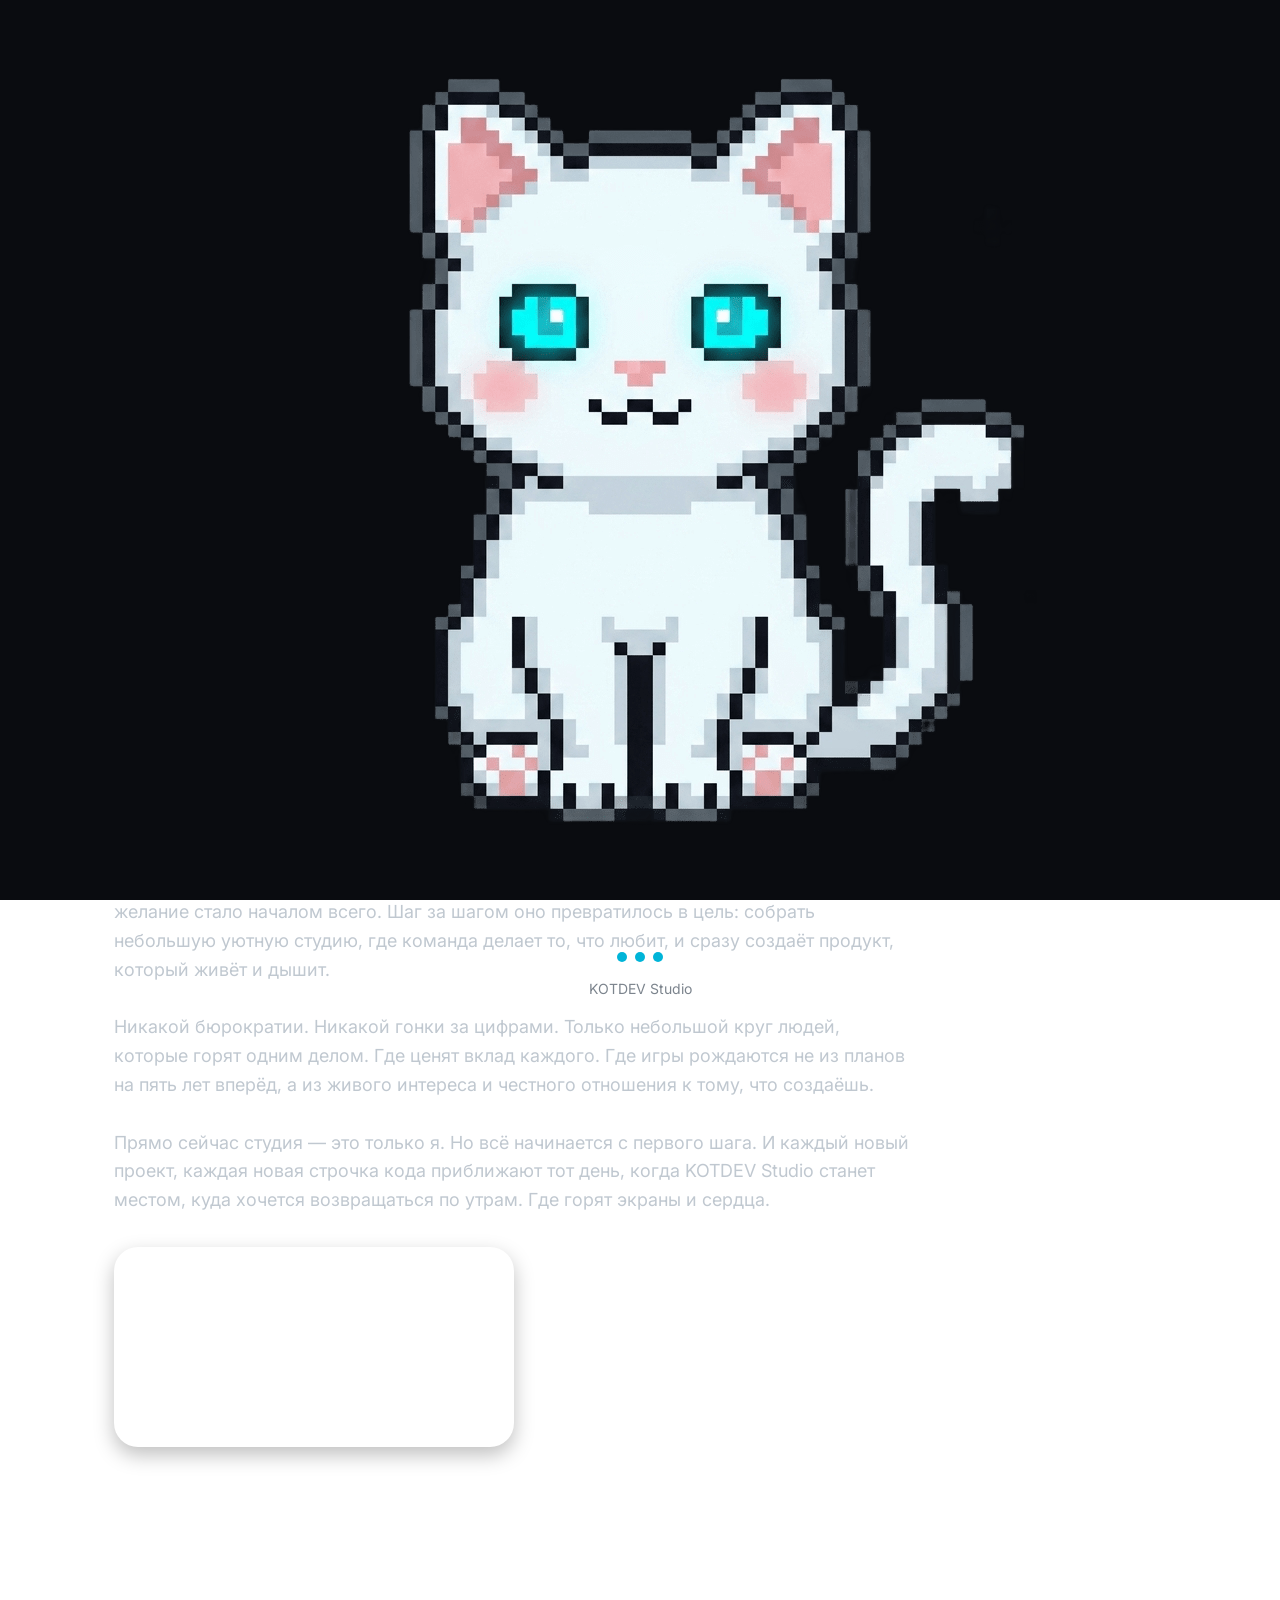
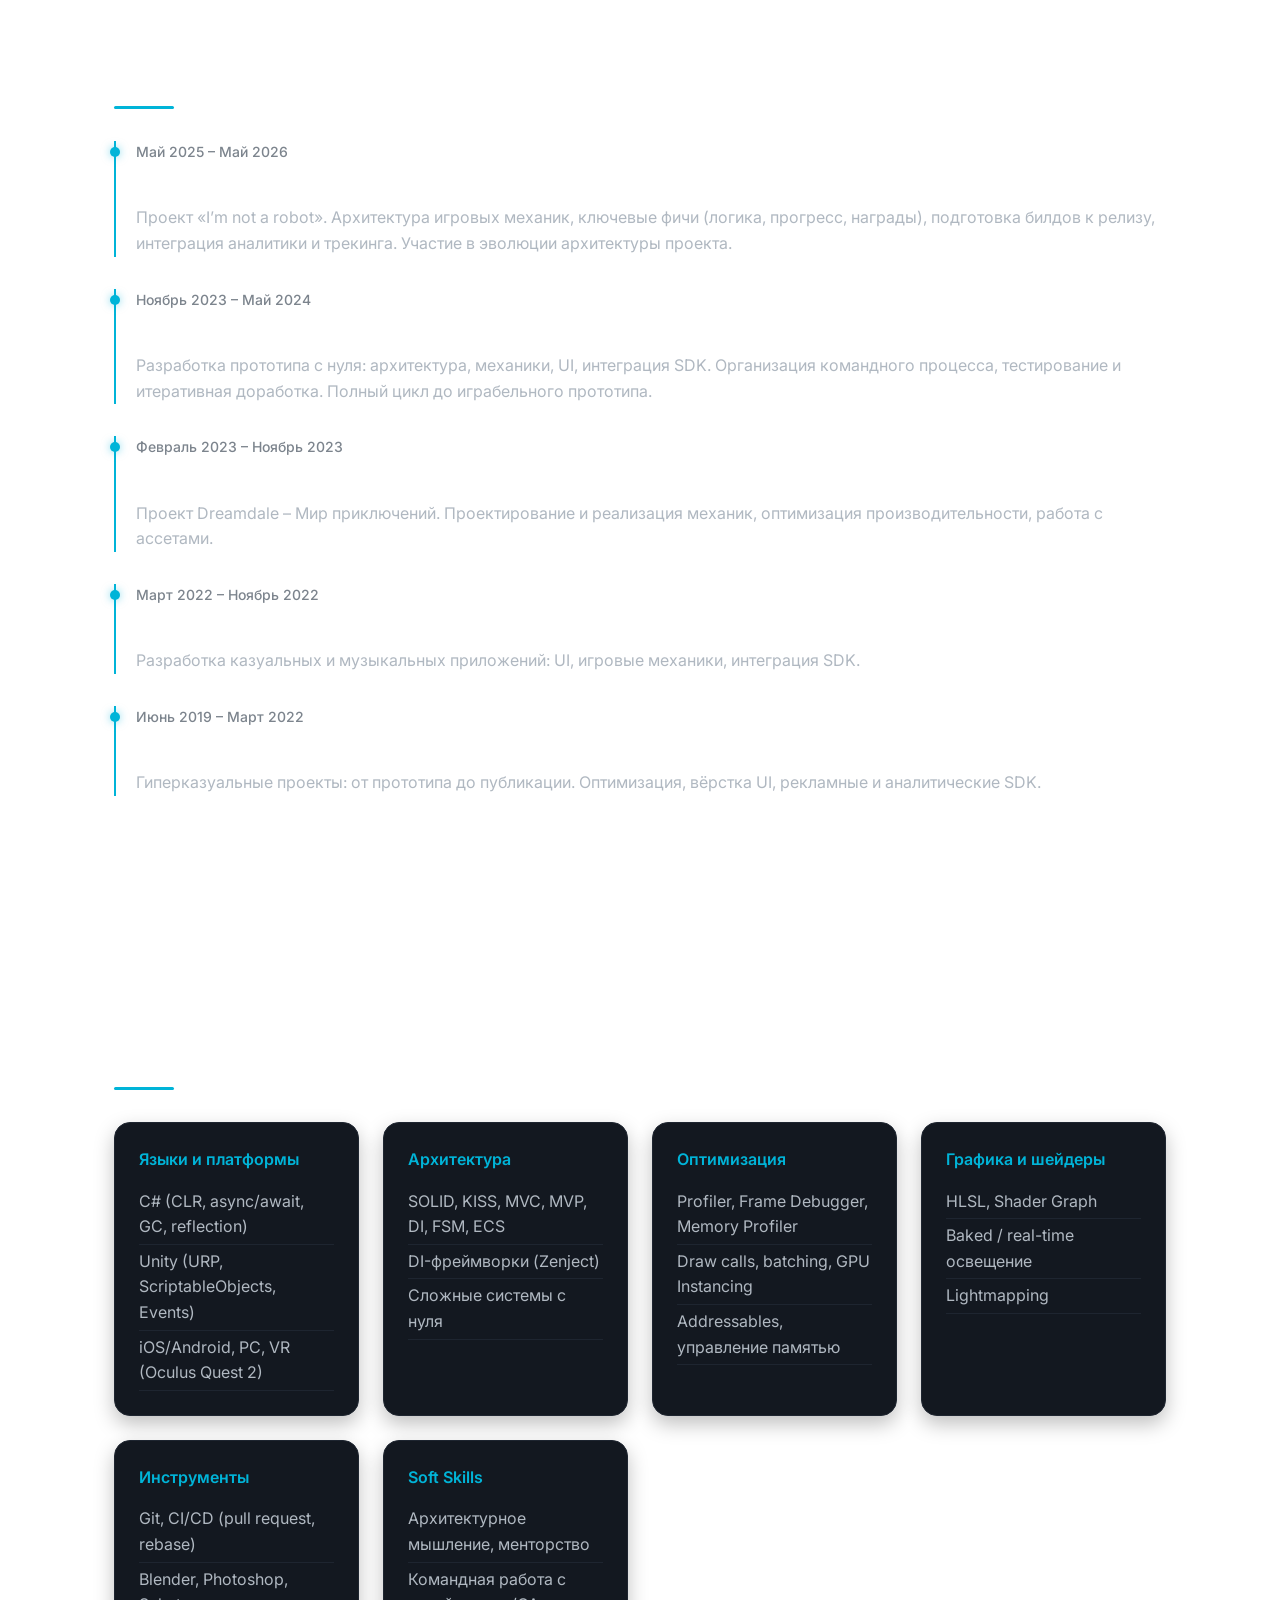
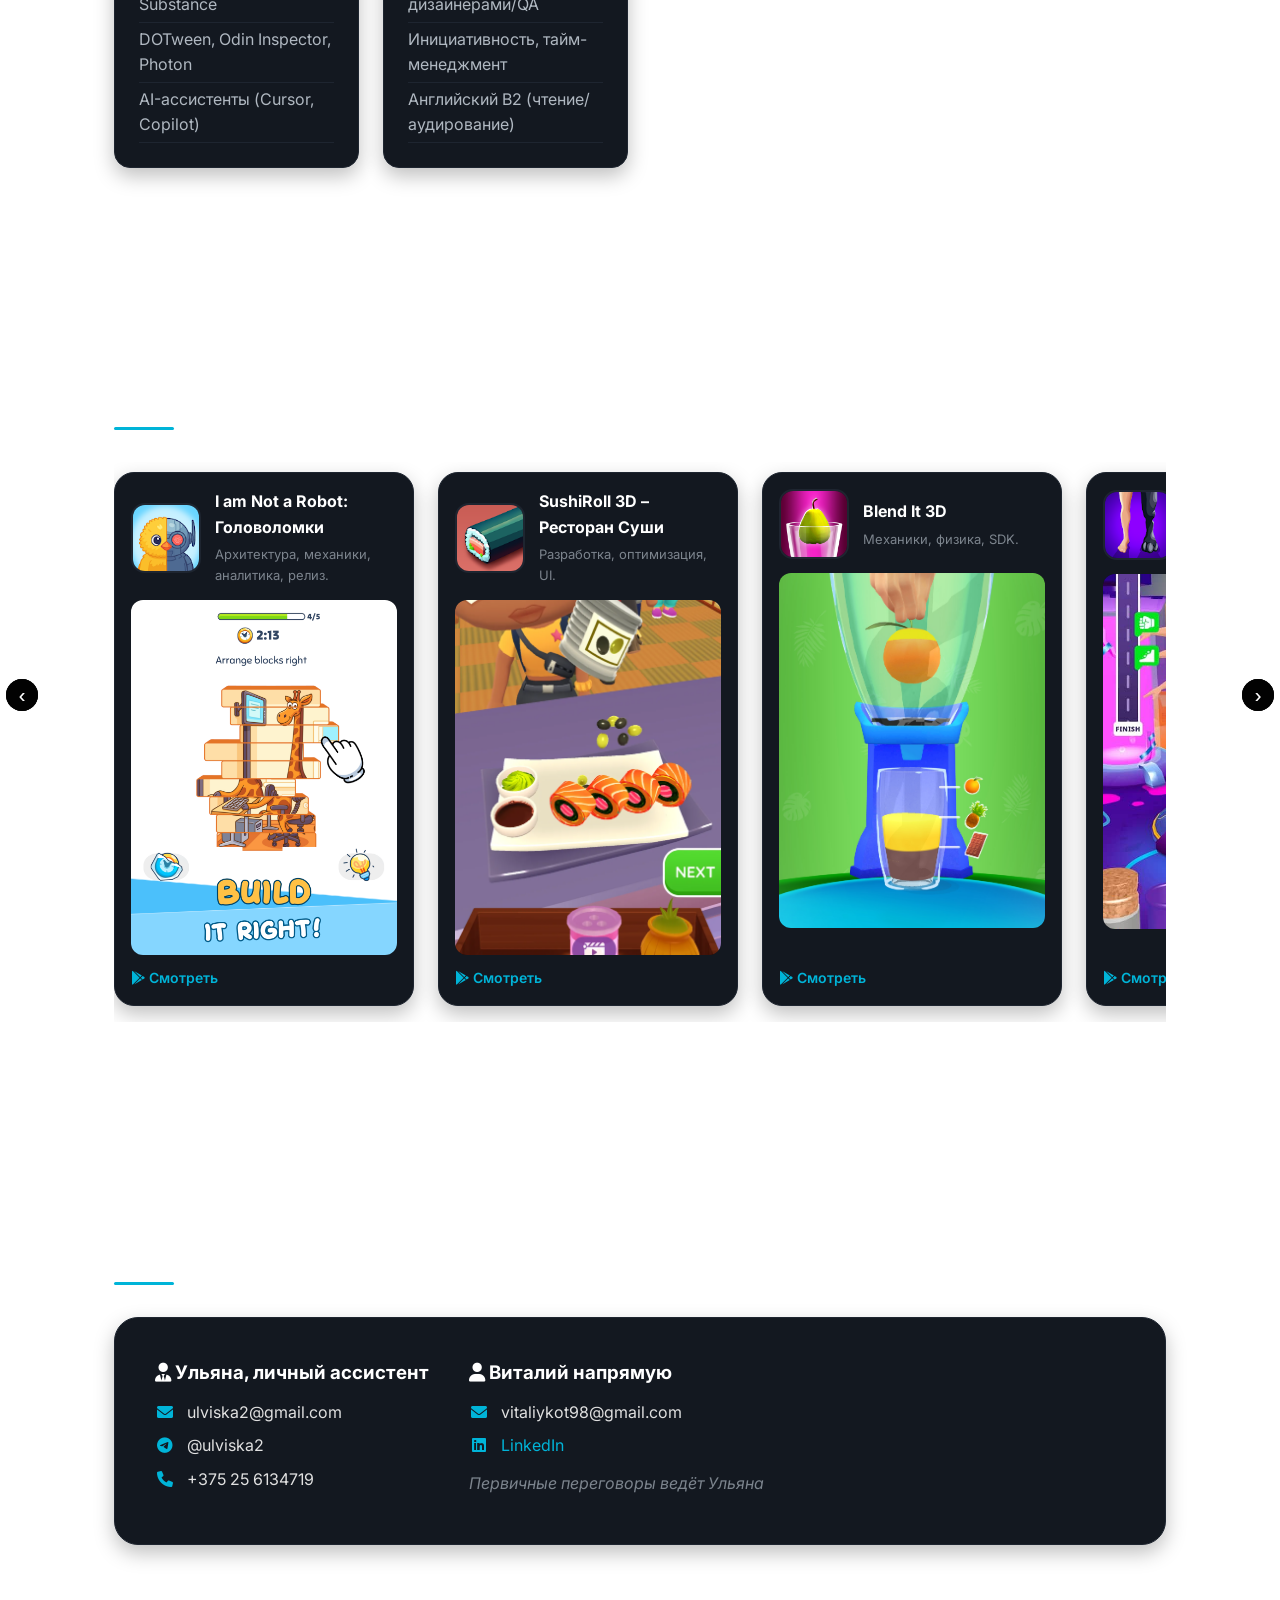
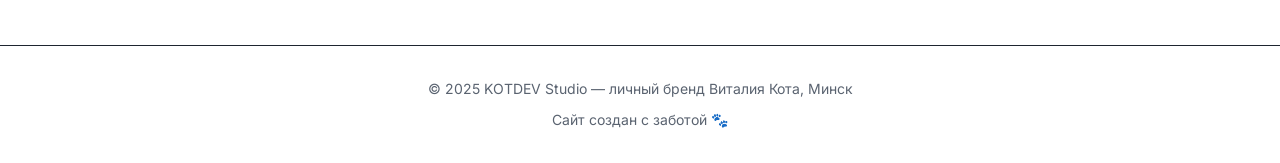
<file: index.html>
<!DOCTYPE html>
<html lang="ru">
<head>
    <meta charset="UTF-8">
    <meta name="viewport" content="width=device-width, initial-scale=1.0">
    <title data-i18n="title">KOTDEV Studio — личный бренд Виталия Кота</title>
    <link rel="icon" type="image/png" href="images/logo.png">
    <link rel="preconnect" href="https://fonts.googleapis.com">
    <link rel="preconnect" href="https://fonts.gstatic.com" crossorigin>
    <link href="https://fonts.googleapis.com/css2?family=Inter:wght@400;500;600;700&display=swap" rel="stylesheet">
    <link rel="stylesheet" href="https://cdnjs.cloudflare.com/ajax/libs/font-awesome/6.0.0-beta3/css/all.min.css">
    <link rel="stylesheet" href="css/style.css">
    <script>
        window.addEventListener('offline', () => { window.location.href = 'offline.html'; });
        window.addEventListener('online', () => { window.location.href = 'index.html'; });
    </script>
</head>
<body>
    <div class="preloader" id="preloader">
    <div class="preloader-content">
        <div class="preloader-photo">
            <img src="images/preloader.jpg" alt="KOTDEV Studio">
        </div>
        <div class="preloader-dots">
            <span></span>
            <span></span>
            <span></span>
        </div>
        <p>KOTDEV Studio</p>
    </div>
</div>

    <div class="overlay" id="overlay"></div>

    <div class="container">
       <header class="header">

    <div class="lang-switch">
        <a href="#" class="active" data-lang="ru">RU</a>
        <span>/</span>
        <a href="#" data-lang="en">EN</a>
    </div>

    <div class="logo-area">
        <img src="images/logo.png" alt="KOTDEV Studio" class="logo-img">
    </div>

   <button class="burger" id="burger">
    <span></span>
    <span></span>
    <span></span>
</button>

    <nav class="nav" id="nav">
        <a href="#home" data-i18n="nav.home">Главная</a>
        <a href="#about" data-i18n="nav.about">KOTDEV Studio</a>
        <a href="#skills" data-i18n="nav.skills">Навыки</a>
        <a href="#portfolio" data-i18n="nav.portfolio">Портфолио</a>
        <a href="#contact" data-i18n="nav.contact">Контакты</a>
    </nav>

</header>
        <section class="hero" id="home">
            <div class="hero-photo">
                <img src="images/vitalik.jpg" alt="Виталий Кот">
            </div>
            <div class="hero-text">
                <h1><span data-i18n="hero.name">Виталий</span> <span>Кот</span></h1>
                <p class="subtitle" data-i18n="hero.role">Senior Unity Developer</p>
                <p class="location" data-i18n="hero.location">Минск, Беларусь • 22.10.1998</p>
                <p style="max-width: 500px; color:#b0b8c1; margin-bottom: 16px;" data-i18n="hero.desc">
                    Создаю игры полного цикла: от архитектуры и шейдеров до релиза. Быстро учусь, глубоко погружаюсь и не отпускаю, пока всё не зазвучит.
                </p>
                <a href="#contact" class="btn" data-i18n="hero.contact">Связаться</a>
            </div>
        </section>
    </div>

    <!-- О студии -->
    <div class="section" id="about">
        <div class="container">
            <h2 data-i18n="about.title">KOTDEV Studio</h2>
            <div style="max-width: 800px; margin-bottom: 32px;">
                <p style="font-size: 18px; color: #c0c8d0;" data-i18n="about.text">
                    <strong>KOTDEV Studio</strong> — это не офис и не печать в договоре. Это просто мой личный бренд, за которым стою я и моя мечта.<br><br>
                    Когда-то я просто захотел сделать свою игру. Не чужую, не по шаблону — свою. Это желание стало началом всего. Шаг за шагом оно превратилось в цель: собрать небольшую уютную студию, где команда делает то, что любит, и сразу создаёт продукт, который живёт и дышит.<br><br>
                    Никакой бюрократии. Никакой гонки за цифрами. Только небольшой круг людей, которые горят одним делом. Где ценят вклад каждого. Где игры рождаются не из планов на пять лет вперёд, а из живого интереса и честного отношения к тому, что создаёшь.<br><br>
                    Прямо сейчас студия — это только я. Но всё начинается с первого шага. И каждый новый проект, каждая новая строчка кода приближают тот день, когда KOTDEV Studio станет местом, куда хочется возвращаться по утрам. Где горят экраны и сердца.
                </p>
            </div>
            <div class="about-video">
                <video autoplay loop muted playsinline>
                    <source src="videos/workspace.mp4" type="video/mp4">
                </video>
            </div>
        </div>
    </div>

    <div class="section" id="experience">
        <div class="container">
            <h2 data-i18n="experience.title">Опыт работы</h2>
            <div class="timeline">
                <div class="item">
                    <div class="period">Май 2025 – Май 2026</div>
                    <h3 data-i18n="experience.job1.title">PLAYSTROM — Senior Unity Developer</h3>
                    <p data-i18n="experience.job1.desc">Проект «I’m not a robot». Архитектура игровых механик, ключевые фичи (логика, прогресс, награды), подготовка билдов к релизу, интеграция аналитики и трекинга. Участие в эволюции архитектуры проекта.</p>
                </div>
                <div class="item">
                    <div class="period">Ноябрь 2023 – Май 2024</div>
                    <h3 data-i18n="experience.job3.title">Личный проект (команда друзей) — Unity Developer</h3>
                    <p data-i18n="experience.job3.desc">Разработка прототипа с нуля: архитектура, механики, UI, интеграция SDK. Организация командного процесса, тестирование и итеративная доработка. Полный цикл до играбельного прототипа.</p>
                </div>
                <div class="item">
                    <div class="period">Февраль 2023 – Ноябрь 2023</div>
                    <h3 data-i18n="experience.job4.title">Hypernova — Unity Developer</h3>
                    <p data-i18n="experience.job4.desc">Проект Dreamdale – Мир приключений. Проектирование и реализация механик, оптимизация производительности, работа с ассетами.</p>
                </div>
                <div class="item">
                    <div class="period">Март 2022 – Ноябрь 2022</div>
                    <h3 data-i18n="experience.job5.title">BeatHead — Unity Developer</h3>
                    <p data-i18n="experience.job5.desc">Разработка казуальных и музыкальных приложений: UI, игровые механики, интеграция SDK.</p>
                </div>
                <div class="item">
                    <div class="period">Июнь 2019 – Март 2022</div>
                    <h3 data-i18n="experience.job6.title">AppsHub — Unity Developer</h3>
                    <p data-i18n="experience.job6.desc">Гиперказуальные проекты: от прототипа до публикации. Оптимизация, вёрстка UI, рекламные и аналитические SDK.</p>
                </div>
            </div>
        </div>
    </div>

    <!-- Навыки -->
    <div class="section" id="skills">
        <div class="container">
            <h2 data-i18n="skills.title">Навыки</h2>
            <div class="skills-grid">
                <div class="skill-category">
                    <h4 data-i18n="skills.cat1.title">Языки и платформы</h4>
                    <ul>
                        <li data-i18n="skills.cat1.items.0">C# (CLR, async/await, GC, reflection)</li>
                        <li data-i18n="skills.cat1.items.1">Unity (URP, ScriptableObjects, Events)</li>
                        <li data-i18n="skills.cat1.items.2">iOS/Android, PC, VR (Oculus Quest 2)</li>
                    </ul>
                </div>
                <div class="skill-category">
                    <h4 data-i18n="skills.cat2.title">Архитектура</h4>
                    <ul>
                        <li data-i18n="skills.cat2.items.0">SOLID, KISS, MVC, MVP, DI, FSM, ECS</li>
                        <li data-i18n="skills.cat2.items.1">DI-фреймворки (Zenject)</li>
                        <li data-i18n="skills.cat2.items.2">Сложные системы с нуля</li>
                    </ul>
                </div>
                <div class="skill-category">
                    <h4 data-i18n="skills.cat3.title">Оптимизация</h4>
                    <ul>
                        <li data-i18n="skills.cat3.items.0">Profiler, Frame Debugger, Memory Profiler</li>
                        <li data-i18n="skills.cat3.items.1">Draw calls, batching, GPU Instancing</li>
                        <li data-i18n="skills.cat3.items.2">Addressables, управление памятью</li>
                    </ul>
                </div>
                <div class="skill-category">
                    <h4 data-i18n="skills.cat4.title">Графика и шейдеры</h4>
                    <ul>
                        <li data-i18n="skills.cat4.items.0">HLSL, Shader Graph</li>
                        <li data-i18n="skills.cat4.items.1">Baked / real-time освещение</li>
                        <li data-i18n="skills.cat4.items.2">Lightmapping</li>
                    </ul>
                </div>
                <div class="skill-category">
                    <h4 data-i18n="skills.cat5.title">Инструменты</h4>
                    <ul>
                        <li data-i18n="skills.cat5.items.0">Git, CI/CD (pull request, rebase)</li>
                        <li data-i18n="skills.cat5.items.1">Blender, Photoshop, Substance</li>
                        <li data-i18n="skills.cat5.items.2">DOTween, Odin Inspector, Photon</li>
                        <li data-i18n="skills.cat5.items.3">AI-ассистенты (Cursor, Copilot)</li>
                    </ul>
                </div>
                <div class="skill-category">
                    <h4 data-i18n="skills.cat6.title">Soft Skills</h4>
                    <ul>
                        <li data-i18n="skills.cat6.items.0">Архитектурное мышление, менторство</li>
                        <li data-i18n="skills.cat6.items.1">Командная работа с дизайнерами/QA</li>
                        <li data-i18n="skills.cat6.items.2">Инициативность, тайм-менеджмент</li>
                        <li data-i18n="skills.cat6.items.3">Английский B2 (чтение/аудирование)</li>
                    </ul>
                </div>
            </div>
        </div>
    </div>

    <!-- Портфолио -->
    <div class="section" id="portfolio">
        <div class="container">
            <h2 data-i18n="portfolio.title">Портфолио</h2>
            <div class="portfolio-sel">

    <!-- Игра 1 -->
    <div class="game-card">
        <div class="game-header">
            <div class="game-icon">
                <img src="images/game1-icon.png" alt="I am Not a Robot">
            </div>
            <div class="game-info">
                <h3>I am Not a Robot: Головоломки</h3>
                <p class="game-desc">Архитектура, механики, аналитика, релиз.</p>
            </div>
        </div>
        <div class="game-slider">
            <button class="slider-btn prev">‹</button>
            <div class="slider-track">
                <img src="images/fwffrvvbtvr4r.webp" alt="Скриншот 2">
<img src="images/jrjferk.webp" alt="Скриншот 2">
<img src="images/frfejfnkl.webp" alt="Скриншот 2">
            </div>
            <button class="slider-btn next">›</button>
        </div>
        <a href="#" class="game-link game-store-link"
           data-android="https://play.google.com/store/apps/details?id=com.playstrom.robot.brain&pcampaignid=web_share"
           data-ios="https://apps.apple.com/us/app/i-am-not-a-robot-%D0%B3%D0%BE%D0%BB%D0%BE%D0%B2%D0%BE%D0%BB%D0%BE%D0%BC%D0%BA%D0%B8/id6751884210?l=ru">
            <i class="fab fa-google-play"></i> <span class="store-text">Смотреть</span>
        </a>
    </div>

    <!-- Игра 2 -->
    <div class="game-card">
        <div class="game-header">
            <div class="game-icon">
                <img src="images/game2-icon.png" alt="SushiRoll 3D">
            </div>
            <div class="game-info">
                <h3>SushiRoll 3D – Ресторан Суши</h3>
                <p class="game-desc">Разработка, оптимизация, UI.</p>
            </div>
        </div>
        <div class="game-slider">
            <button class="slider-btn prev">‹</button>
            <div class="slider-track">
                <img src="images/iffsd.webp" alt="Скриншот 2">
<img src="images/fefedwed.webp" alt="Скриншот 2">
<img src="images/fedefrer.webp" alt="Скриншот 2">

            </div>
            <button class="slider-btn next">›</button>
        </div>
        <a href="#" class="game-link game-store-link"
           data-android="https://play.google.com/store/apps/details?id=com.sushirolls.app&pcampaignid=web_share"
           data-ios="https://apps.apple.com/us/app/sushi-roll-3d-%D1%80%D0%B5%D1%81%D1%82%D0%BE%D1%80%D0%B0%D0%BD-%D1%81%D1%83%D1%88%D0%B8/id1538288955?l=ru">
            <i class="fab fa-google-play"></i> <span class="store-text">Смотреть</span>
        </a>
    </div>

    <!-- Игра 3 -->
    <div class="game-card">
        <div class="game-header">
            <div class="game-icon">
                <img src="images/game3-icon.png" alt="Blend It 3D">
            </div>
            <div class="game-info">
                <h3>Blend It 3D</h3>
                <p class="game-desc">Механики, физика, SDK.</p>
            </div>
        </div>
        <div class="game-slider">
            <button class="slider-btn prev">‹</button>
            <div class="slider-track">
                <img src="images/blend-it-3d3.jpg" alt="Скриншот 2">
<img src="images/blend-it-3d4.jpg" alt="Скриншот 3">
<img src="images/blend-it-3d5.jpg" alt="Скриншот 4">
            </div>
            <button class="slider-btn next">›</button>
        </div>
        <a href="#" class="game-link game-store-link"
           data-android="https://play.google.com/store/apps/details?id=com.blendergame.smash&pcampaignid=web_share"
           data-ios="https://apps.apple.com/us/app/blend-it-3d/id1498438583?l=ru">
            <i class="fab fa-google-play"></i> <span class="store-text">Смотреть</span>
        </a>
    </div>

    <!-- Игра 4 -->
    <div class="game-card">
        <div class="game-header">
            <div class="game-icon">
                <img src="images/game4-icon.png" alt="Merge Animals 3D">
            </div>
            <div class="game-info">
                <h3>Merge Animals 3D</h3>
                <p class="game-desc">Система слияния, 3D-модели, оптимизация.</p>
            </div>
        </div>
        <div class="game-slider">
            <button class="slider-btn prev">‹</button>
            <div class="slider-track">
                <img src="images/img1.jpg" alt="Скриншот 2">
<img src="images/fffrre.png" alt="Скриншот 2">
<img src="images/rerw2eded.webp" alt="Скриншот 2">
            </div>
            <button class="slider-btn next">›</button>
        </div>
        <a href="#" class="game-link game-store-link"
           data-android="https://play.google.com/store/apps/details?id=com.merge.animals&pcampaignid=web_share"
           data-ios="https://apps.apple.com/us/app/merge-animals-3d-mutant-race/id1591653599?l=ru">
            <i class="fab fa-google-play"></i> <span class="store-text">Смотреть</span>
        </a>
    </div>

    <!-- Игра 5 -->
    <div class="game-card">
        <div class="game-header">
            <div class="game-icon">
                <img src="images/game5-icon.png" alt="Dreamdale">
            </div>
            <div class="game-info">
                <h3>Dreamdale – Мир приключений</h3>
                <p class="game-desc">RPG-механики, оптимизация, ассеты.</p>
            </div>
        </div>
        <div class="game-slider">
            <button class="slider-btn prev">‹</button>
            <div class="slider-track">
                <img src="images/392x696bfdfs.png" alt="Скриншот 2">
<img src="images/dreamdale-android-31.webp" alt="Скриншот 2">
<img src="images/dreamdale-android-27.webp" alt="Скриншот 2">

            </div>
            <button class="slider-btn next">›</button>
        </div>
        <a href="#" class="game-link game-store-link"
           data-android="https://play.google.com/store/apps/details?id=com.dream.dale&pcampaignid=web_share"
           data-ios="https://apps.apple.com/us/app/dreamdale/id1517564300?l=ru">
            <i class="fab fa-google-play"></i> <span class="store-text">Смотреть</span>
        </a>
    </div>

    <!-- Архив: DJ Mix Machine -->
    <div class="game-card game-card-inactive">
        <div class="game-header">
            <div class="game-icon">
                <img src="images/game6-icon.png" alt="DJ Mix Machine">
            </div>
            <div class="game-info">
                <h3>DJ Mix Machine – Music Maker</h3>
                <p class="game-desc">Музыкальное приложение, звуковые библиотеки, SDK.</p>
            </div>
        </div>
        <div class="game-slider-placeholder">
            <i class="fas fa-archive"></i>
            <span>Архивный проект</span>
        </div>
    </div>

    <!-- Архив: Личный проект -->
    <div class="game-card game-card-inactive">
        <div class="game-header">
            <div class="game-icon">
                <img src="images/game-archive-icon.png" alt="Личный проект">
            </div>
            <div class="game-info">
                <h3>Личный проект (команда друзей)</h3>
                <p class="game-desc">Прототип с нуля: архитектура, механики, UI, SDK.</p>
            </div>
        </div>
        <div class="game-slider-placeholder">
            <i class="fas fa-code"></i>
            <span>В разработке</span>
        </div>
    </div>

    <!-- Архив: VR -->
    <div class="game-card game-card-inactive">
        <div class="game-header">
            <div class="game-icon">
                <img src="images/game-archive-icon.png" alt="VR прототип">
            </div>
            <div class="game-info">
                <h3>VR-прототип (Oculus Quest 2)</h3>
                <p class="game-desc">Unity XR, взаимодействие, оптимизация.</p>
            </div>
        </div>
        <div class="game-slider-placeholder">
            <i class="fas fa-vr-cardboard"></i>
            <span>Личный проект</span>
        </div>
    </div>

</div>
            </div>
        </div>
    </div>

    <!-- Контакты -->
    <div class="section" id="contact">
        <div class="container">
            <h2 data-i18n="contacts.title">Контакты</h2>
            <div class="contact-block">
                <div>
                    <h3><i class="fas fa-user-tie"></i> <span data-i18n="contacts.assistant">Ульяна, личный ассистент</span></h3>
                    <div class="contact-methods">
                        <p><i class="fas fa-envelope"></i> ulviska2@gmail.com</p>
                        <p><i class="fab fa-telegram-plane"></i> @ulviska2</p>
                        <p><i class="fas fa-phone"></i> +375 25 6134719</p>
                    </div>
                </div>
                <div>
                    <h3><i class="fas fa-user"></i> <span data-i18n="contacts.direct">Виталий напрямую</span></h3>
                    <div class="contact-methods">
                        <p><i class="fas fa-envelope"></i> vitaliykot98@gmail.com</p>
                        <p><i class="fab fa-linkedin"></i> <a href="https://by.linkedin.com/in/%D0%B2%D0%B8%D1%82%D0%B0%D0%BB%D0%B8%D0%B9-%D0%BA%D0%BE%D1%82-bb1a161a1" target="_blank">LinkedIn</a></p>
                        <p style="margin-top:12px; color:#7c848d; font-style:italic;" data-i18n="contacts.negotiation">Первичные переговоры ведёт Ульяна</p>
                    </div>
                </div>
            </div>
        </div>
    </div>

    <!-- Подвал -->
    <footer class="footer">
        <div class="container">
            <p data-i18n="footer.copy">© 2025 KOTDEV Studio — личный бренд Виталия Кота, Минск</p>
            <p style="margin-top: 8px;" data-i18n="footer.made">Сайт создан с заботой 🐾</p>
        </div>
    </footer>

    <!-- Кнопка наверх -->
    <button class="scroll-top" onclick="window.scrollTo({top: 0, behavior: 'smooth'})">↑</button>

    <script src="js/i18n.js"></script>
    <script src="js/script.js"></script>
</body>
</html>
</file>
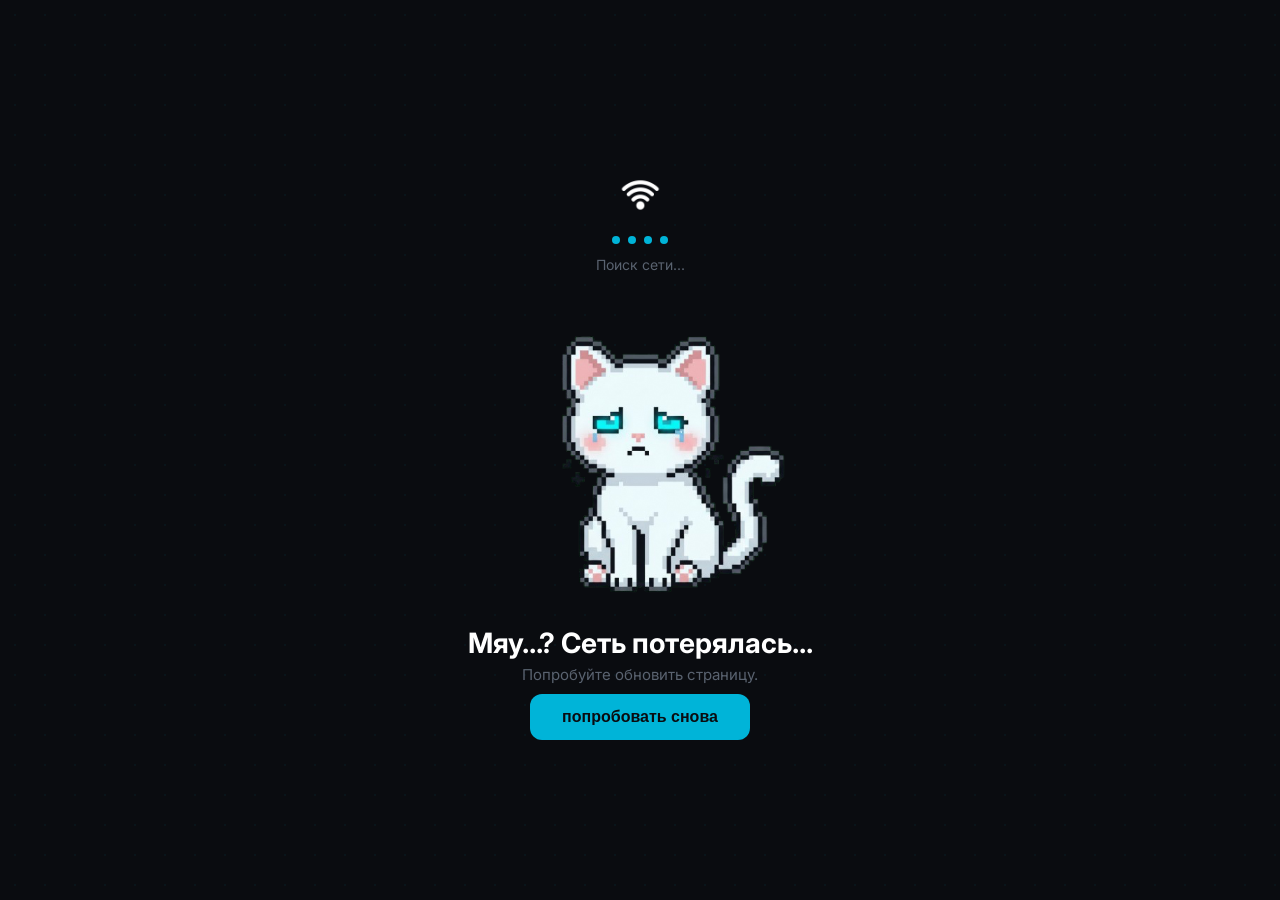
<file: offline.html>
<!DOCTYPE html>
<html lang="ru">
<head>
    <meta charset="UTF-8">
    <meta name="viewport" content="width=device-width, initial-scale=1.0">
    <title>Нет интернета — KOTDEV Studio</title>
    <link rel="preconnect" href="https://fonts.googleapis.com">
    <link rel="preconnect" href="https://fonts.gstatic.com" crossorigin>
    <link href="https://fonts.googleapis.com/css2?family=Inter:wght@400;600;700&display=swap" rel="stylesheet">
    <style>
        * {
            margin: 0;
            padding: 0;
            box-sizing: border-box;
        }
        body {
            font-family: 'Inter', sans-serif;
            background-color: #0a0c10;
            color: #e0e0e0;
            min-height: 100vh;
            display: flex;
            align-items: center;
            justify-content: center;
            overflow: hidden;
        }
        body::before {
            content: '';
            position: fixed;
            top: 0;
            left: 0;
            width: 100%;
            height: 100%;
            background-image: radial-gradient(rgba(0, 180, 216, 0.05) 1px, transparent 1px);
            background-size: 30px 30px;
            z-index: -1;
        }
        .container {
            text-align: center;
            position: relative;
            padding: 40px 20px;
        }
        .wifi-search {
            margin-bottom: 3px;
        }
        .wifi-icon-main {
    width: 70px;
    height: 70px;
    margin: 0 auto;
    animation: pulse 1.5s ease-in-out infinite;
}
.wifi-icon-main img {
    width: 100%;
    height: 100%;
    object-fit: contain;
}
        @keyframes pulse {
            0%, 100% { opacity: 0.3; transform: scale(0.95); }
            50% { opacity: 1; transform: scale(1.05); }
        }
        .dots {
            display: flex;
            justify-content: center;
            gap: 8px;
            margin-top: 6px;
        }
        .dot {
            width: 8px;
            height: 8px;
            border-radius: 50%;
            background: #00b4d8;
            animation: dotBounce 1.4s ease-in-out infinite;
        }
        .dot:nth-child(1) { animation-delay: 0s; }
        .dot:nth-child(2) { animation-delay: 0.2s; }
        .dot:nth-child(3) { animation-delay: 0.4s; }
        .dot:nth-child(4) { animation-delay: 0.6s; }
        @keyframes dotBounce {
            0%, 80%, 100% { opacity: 0.2; transform: scale(0.8); }
            40% { opacity: 1; transform: scale(1.3); }
        }
        .searching-text {
            color: #5a6370;
            font-size: 14px;
            margin-top: 12px;
            animation: fadeText 1.4s ease-in-out infinite;
        }
        @keyframes fadeText {
            0%, 100% { opacity: 0.4; }
            50% { opacity: 1; }
        }
        .cat-image {
            width: 350px;
            height: 350px;
        }
        .cat-image img {
            width: 100%;
            height: 100%;
            object-fit: cover;
        }

        .title {
            font-size: 28px;
            font-weight: 700;
            color: #fff;
            margin-bottom: 5px;
        }
        .hint {
            font-size: 15px;
            color: #5a6370;
            margin-bottom: 10px;
        }

        .btn {
            display: inline-block;
            background: #00b4d8;
            color: #0a0c10;
            padding: 14px 32px;
            border-radius: 12px;
            font-weight: 600;
            font-size: 16px;
            text-decoration: none;
            cursor: pointer;
            border: none;
            transition: background 0.2s, transform 0.2s;
        }
        .btn:hover {
            background: #0096b0;
            transform: translateY(-2px);
        }
    </style>
    <script>
    window.addEventListener('online', () => {
        window.location.href = 'index.html';
    });
</script>
</head>
<body>
    <div class="container">

        <div class="wifi-search">
            <div class="wifi-icon-main">
    <img src="images/wifi-search.png" alt="Wi-Fi">
</div>
            <div class="dots">
                <span class="dot"></span>
                <span class="dot"></span>
                <span class="dot"></span>
                <span class="dot"></span>
            </div>
            <p class="searching-text">Поиск сети...</p>
        </div>

        <div class="cat-image">
            <img src="images/offline-cat.png" alt="Котик грустит">
        </div>

        <h1 class="title">Мяу...? Сеть потерялась...</h1>
        <p class="hint">Попробуйте обновить страницу.</p>

        <button class="btn" onclick="location.reload()">попробовать снова</button>

    </div>
</body>
</html>
</file>
<file: css/style.css>
* {
    margin: 0;
    padding: 0;
    box-sizing: border-box;
}
html, body {
    max-width: 100%;
    overflow-x: hidden;
}
html {
    scroll-behavior: smooth;
}
body {
    font-family: 'Inter', sans-serif;
    color: #e0e0e0;
    line-height: 1.6;
    -webkit-font-smoothing: antialiased;
}
body::before {
    content: '';
    position: fixed;
    top: 0;
    left: 0;
    width: 100%;
    height: 100%;
    background-color: #061214;
    background-image: radial-gradient(rgba(0, 180, 216, 0.02) 1px, transparent 1px);
    background-size: 30px 30px;
    z-index: -1;
}
:root {
    --accent: #00b4d8;
    --accent-hover: #0096b0;
    --card-bg: #131820;
    --border: #1e2530;
    --shadow: 0 8px 20px rgba(0,0,0,0.25);
}
.container {
    max-width: 1100px;
    margin: 0 auto;
    padding: 0 24px;
}
.header {
    display: flex;
    align-items: center;
    justify-content: flex-start;
    position: relative;
    padding: 70px 0;
    flex-wrap: nowrap;
}

.logo-area {
    position: absolute;
    left: 50%;
    top: 50%;
    transform: translate(-50%, -50%);
    z-index: 1;
    padding: 0;
}

.logo-img {
    width: 190px !important;
    height: auto !important;
    max-width: 190px !important;
}

.lang-switch {
    position: absolute;
    left: 10px;
    top: 50%;
    transform: translateY(-50%);
    z-index: 2;
}

.burger {
    position: absolute;
    right: 10px;
    top: 50%;
    transform: translateY(-50%);
    z-index: 100;
    display: flex;
    flex-direction: column;
    gap: 5px;
    background: none;
    border: none;
    cursor: pointer;
    padding: 8px;
}
.burger span {
    display: block;
    width: 26px;
    height: 3px;
    background: #fff;
    border-radius: 2px;
}

.lang-switch a.active {
    color: var(--accent);
    font-weight: 600;
}


.overlay {
    display: none;
    position: fixed;
    top: 0;
    left: 0;
    width: 100%;
    height: 100%;
    background: rgba(0,0,0,0.6);
    z-index: 90;
}
.overlay.active {
    display: block;
}

.nav {
    position: fixed;
    top: 0;
    right: -280px;
    width: 280px;
    height: 100vh;
    flex-direction: column;
    background: #131820;
    padding: 80px 30px 30px;
    gap: 20px;
    transition: right 0.3s ease;
    z-index: 95;
    display: flex;
}
.nav.active {
    right: 0;
}
.nav a {
    font-size: 18px;
}
.hero {
    display: flex;
    flex-wrap: wrap;
    align-items: center;
    justify-content: space-between;
    gap: 40px;
    padding: 80px 0 60px;
}
.hero-text {
    flex: 1 1 500px;
}
.hero-text h1 {
    font-size: 48px;
    font-weight: 700;
    line-height: 1.1;
    margin-bottom: 16px;
    color: #fff;
}
.hero-text h1 span {
    color: var(--accent);
}
.hero-text .subtitle {
    font-size: 20px;
    font-weight: 500;
    color: #b0b8c1;
    margin-bottom: 8px;
}
.hero-text .location {
    font-size: 16px;
    color: #7c848d;
    margin-bottom: 24px;
}
.hero-photo {
    flex: 0 0 240px;
    width: 240px;
    height: 240px;
    border-radius: 24px;
    overflow: hidden;
    box-shadow: var(--shadow);
    margin-top: -20px;
    margin-right: 20px;
}
.hero-photo img {
    width: 100%;
    height: 100%;
    object-fit: cover;
}

/* Кнопка */
.btn {
    display: inline-block;
    background: var(--accent);
    color: #0a0c10;
    padding: 12px 28px;
    border-radius: 12px;
    font-weight: 600;
    text-decoration: none;
    transition: background 0.2s, transform 0.2s;
    margin-top: 8px;
    box-shadow: 0 4px 14px rgba(0,180,216,0.3);
}
.btn:hover {
    background: var(--accent-hover);
    transform: translateY(-2px);
}


    .section {
    padding: 100px 0;
    opacity: 0;                   
    transform: translateY(20px);
    transition: opacity 0.6s ease, transform 0.6s ease;
}
.section.visible {
    opacity: 1;
    transform: translateY(0);
}
#about {
    border-top: none;
}
.section h2 {
    font-size: 32px;
    font-weight: 600;
    margin-bottom: 32px;
    color: #fff;
    position: relative;
}
.section h2::after {
    content: '';
    display: block;
    width: 60px;
    height: 3px;
    background: var(--accent);
    margin-top: 8px;
    border-radius: 4px;
}

/* Таймлайн */
.timeline .item {
    margin-bottom: 32px;
    padding-left: 20px;
    border-left: 2px solid var(--accent);
    position: relative;
}
.timeline .item::before {
    content: '';
    position: absolute;
    left: -6px;
    top: 6px;
    width: 10px;
    height: 10px;
    background: var(--accent);
    border-radius: 50%;
    box-shadow: 0 0 8px rgba(0,180,216,0.5);
}
.item .period {
    font-size: 14px;
    color: #7c848d;
    font-weight: 500;
}
.item h3 {
    font-size: 20px;
    font-weight: 600;
    color: #fff;
    margin: 4px 0 6px;
}
.item p {
    color: #b0b8c1;
    white-space: pre-line;
}

/* Навыки */
.skills-grid {
    display: grid;
    grid-template-columns: repeat(auto-fill, minmax(240px, 1fr));
    gap: 24px;
}
.skill-category {
    background: var(--card-bg);
    border-radius: 16px;
    padding: 24px;
    border: 1px solid var(--border);
    box-shadow: var(--shadow);
    transition: transform 0.2s, border-color 0.2s;
}
.skill-category:hover {
    border-color: var(--accent);
    transform: translateY(-4px);
}
.skill-category h4 {
    color: var(--accent);
    margin-bottom: 12px;
    font-weight: 600;
}
.skill-category ul {
    list-style: none;
    padding: 0;
    color: #b0b8c1;
}
.skill-category li {
    padding: 4px 0;
    border-bottom: 1px solid #1e2530;
}

.portfolio-sel {
    display: flex;
    overflow-x: auto;
    gap: 24px;
    padding: 10px 4px 16px 4px;   
    scroll-snap-type: x mandatory;
    scrollbar-width: thin;
    scrollbar-color: var(--accent) var(--card-bg);
}
.portfolio-sel::-webkit-scrollbar {
    height: 6px;
}
.portfolio-sel::-webkit-scrollbar-thumb {
    background: var(--accent);
    border-radius: 6px;
}

.game-card {
    flex: 0 0 300px;
    scroll-snap-align: start;
    background: var(--card-bg);
    border: 1px solid var(--border);
    border-radius: 20px;
    padding: 16px;
    display: flex;
    flex-direction: column;
    box-shadow: var(--shadow);
    transition: transform 0.2s, border-color 0.3s, box-shadow 0.3s;
    aspect-ratio: 2 / 3;
}
.game-card:hover {
    border-color: var(--accent);
    transform: translateY(-4px);
    box-shadow: 0 8px 24px rgba(0, 180, 216, 0.15);
}
.game-header {
    display: flex;
    align-items: center;
    gap: 14px;
    margin-bottom: 14px;
}
.game-info {
    text-align: left;
    flex: 1;
}
.game-info h3 {
    color: #fff;
    font-size: 16px;
    margin-bottom: 4px;
}
.game-info .game-desc {
    color: #7c848d;
    font-size: 13px;
    margin: 0;
}
.game-icon {
    width: 70px;
    height: 70px;
    border-radius: 14px;
    overflow: hidden;
    flex-shrink: 0;
    border: 2px solid var(--border);
}
.game-icon img {
    width: 100%;
    height: 100%;
    object-fit: cover;
}

.game-desc {
    color: #b0b8c1;
    font-size: 14px;
    margin-bottom: 12px;
}

.game-slider {
    width: 100%;
    height: 355px;
    border-radius: 12px;
    overflow: hidden;
    margin-bottom: 12px;
    background: #0a0c10;
}
.slider-track {
    width: 100%;
    height: 100%;
    position: relative;
}
.slider-track img {
    position: absolute;
    top: 0;
    left: 0;
    width: 100%;
    height: 100%;
    object-fit: cover;
    opacity: 0;
    transform: scale(1.1);
    transition: opacity 0.5s ease, transform 0.5s ease;
}
.slider-track img.active {
    opacity: 1;
    transform: scale(1);
}
.slider-btn {
    position: absolute;
    top: 50%;
    transform: translateY(-50%);
    background: rgba(0,0,0,0.6);
    color: #fff;
    border: none;
    width: 32px;
    height: 32px;
    border-radius: 50%;
    cursor: pointer;
    font-size: 20px;
    line-height: 1;
    z-index: 3;
    transition: background 0.2s;
}
.slider-btn:hover {
    background: var(--accent);
}
.slider-btn.prev { left: 6px; }
.slider-btn.next { right: 6px; }

.game-slider-placeholder {
    width: 100%;
    height: 355px;
    border-radius: 12px;
    background: #0f1418;
    display: flex;
    flex-direction: column;
    align-items: center;
    justify-content: center;
    gap: 10px;
    margin-bottom: 12px;
    border: 2px dashed var(--border);
    color: #5a6370;
}
.game-slider-placeholder i {
    font-size: 36px;
}
.game-slider-placeholder span {
    font-size: 14px;
    color: #7c848d;
}

/* Неактивная карточка */
.game-card-inactive {
    opacity: 0.85;
    border-style: dashed;
}
.game-card-inactive:hover {
    border-color: var(--border);
    transform: translateY(-2px);
}

/* Ссылка на игру */
.game-link {
    color: var(--accent);
    text-decoration: none;
    font-weight: 600;
    font-size: 14px;
    margin-top: auto;
}
.game-link:hover {
    text-decoration: underline;
}

/* Контакты */
.contact-block {
    display: flex;
    flex-wrap: wrap;
    gap: 40px;
    background: var(--card-bg);
    border-radius: 24px;
    padding: 40px;
    border: 1px solid var(--border);
    box-shadow: var(--shadow);
}
.contact-block h3 {
    color: #fff;
    margin-bottom: 12px;
}
.contact-methods p {
    margin-bottom: 8px;
}
.contact-methods i {
    color: var(--accent);
    margin-right: 8px;
    width: 20px;
    text-align: center;
}
.contact-methods a {
    position: relative;
    text-decoration: none;
}
.contact-methods a::after {
    content: '';
    position: absolute;
    bottom: -2px;
    left: 0;
    width: 0;
    height: 1px;
    background: var(--accent);
    transition: width 0.3s;
}
.contact-methods a:hover::after {
    width: 100%;
}

.footer {
    text-align: center;
    padding: 32px 0;
    color: #5a6370;
    font-size: 14px;
    border-top: 1px solid var(--border);
}

.about-video {
    width: 100%;
    max-width: 400px;
    height: 200px;
    border-radius: 24px;
    overflow: hidden;
    box-shadow: var(--shadow);
}
.about-video video {
    width: 100%;
    height: 100%;
    object-fit: cover;
}

/* Кнопка наверх */
.scroll-top {
    position: fixed;
    bottom: 24px;
    right: 24px;
    width: 44px;
    height: 44px;
    border-radius: 50%;
    background: var(--accent);
    color: #0a0c10;
    border: none;
    font-size: 22px;
    cursor: pointer;
    z-index: 50;
    opacity: 0;
    pointer-events: none;
    transition: opacity 0.3s, transform 0.2s;
    box-shadow: 0 4px 14px rgba(0,180,216,0.3);
}
.scroll-top.visible {
    opacity: 1;
    pointer-events: auto;
}
.scroll-top:hover {
    transform: translateY(-3px);
}

/* Плавная смена языка */
[data-i18n] {
    transition: opacity 0.3s ease;
}

/* Общие ссылки */
a {
    color: var(--accent);
}

@media (max-width: 768px) {
    .header {
        flex-direction: row;
        justify-content: space-between;
        align-items: center;
        padding: 16px 0;
        position: relative;
    }
    .logo-area {
        position: absolute;
        left: 50%;
        transform: translateX(-50%);
    }
    .logo-img {
        height: 40px !important;
        width: auto !important;
    }
    .lang-switch {
        position: absolute;
        left: 4px;
        top: 50%;
        transform: translateY(-50%);
        z-index: 2;
        margin: 0;
        order: unset;
    }
    .burger {
        position: absolute;
        right: 4px;
        top: 50%;
        transform: translateY(-50%);
        z-index: 100;
        display: flex;
        order: unset;
        margin: 0;
    }
    .nav {
        position: fixed;
        top: 0;
        right: -280px;
        width: 280px;
        height: 100vh;
        flex-direction: column;
        background: #131820;
        padding: 80px 30px 30px;
        gap: 20px;
        transition: right 0.3s ease;
        z-index: 95;
        margin: 0;
    }
    .nav.active { right: 0; }
    .nav a { font-size: 18px; }
    .hero {
        flex-direction: column;
        text-align: center;
        padding: 20px 0 40px;
    }
    .hero-text h1 { font-size: 32px; }
    .hero-photo {
        width: 160px;
        height: 160px;
        margin: 0 auto 20px;
    }
    .game-card { flex: 0 0 85vw; }
    .slider-btn {
        display: flex;
        opacity: 1;
        pointer-events: auto;
    }
    .section { padding: 60px 0; }
    .game-slider { height: 300px; }
    .game-slider-placeholder { height: 300px; }
}
.preloader {
    position: fixed;
    top: 0;
    left: 0;
    width: 100%;
    height: 100%;
    background: #0a0c10;
    z-index: 9999;
    display: flex;
    align-items: center;
    justify-content: center;
    transition: opacity 0.5s ease, visibility 0.5s ease;
}
.preloader.hide {
    opacity: 0;
    visibility: hidden;
}
.preloader-content {
    text-align: center;
}
.preloader-logo {
    width: 100px;
    height: 100px;
    margin: 0 auto;
    animation: catBounce 0.6s ease-in-out infinite;
}
.preloader-logo img {
    width: 100%;
    height: 100%;
    object-fit: contain;
}
@keyframes catBounce {
    0%, 100% { transform: translateY(0); }
    50% { transform: translateY(-20px); }
}
.preloader-dots {
    display: flex;
    justify-content: center;
    gap: 8px;
    margin-top: 20px;
}
.preloader-dots span {
    width: 10px;
    height: 10px;
    background: #00b4d8;
    border-radius: 50%;
    animation: dotBounce 1.2s ease-in-out infinite;
}
.preloader-dots span:nth-child(2) { animation-delay: 0.2s; }
.preloader-dots span:nth-child(3) { animation-delay: 0.4s; }
@keyframes dotBounce {
    0%, 80%, 100% { opacity: 0.2; transform: scale(0.8); }
    40% { opacity: 1; transform: scale(1.3); }
}
.preloader-content p {
    color: #7c848d;
    margin-top: 16px;
    font-size: 14px;
    font-family: 'Inter', sans-serif;
    animation: textPulse 2s ease-in-out infinite;
}
@keyframes textPulse {
    0%, 100% { opacity: 0.4; }
    50% { opacity: 1; }
}
</file>
